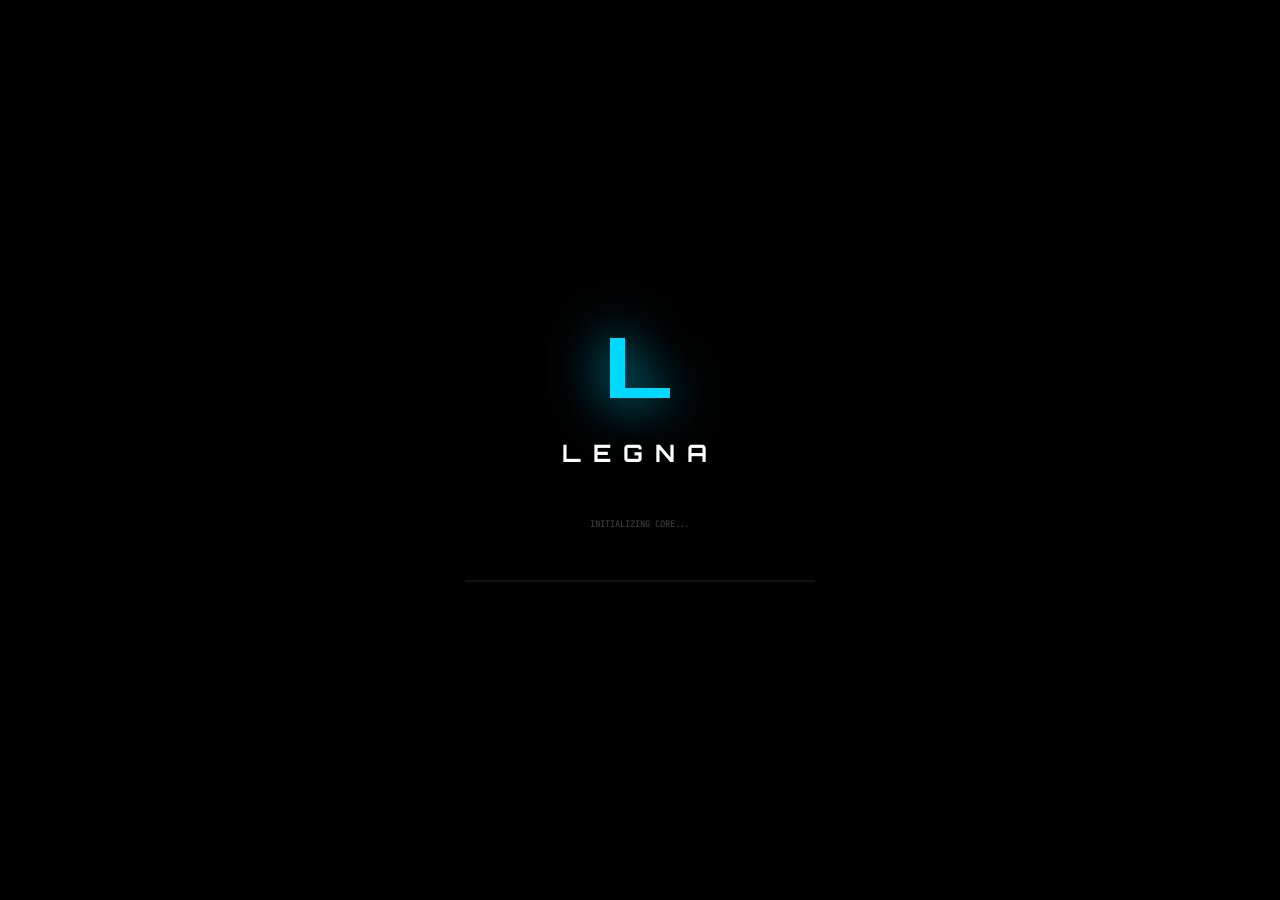
<file: ui/index.html>
<!DOCTYPE html>
<html lang="es">
<head>
    <meta charset="UTF-8">
    <meta name="viewport" content="width=device-width, initial-scale=1.0">
    <title>LEGNA CORE | NEURAL INTERFACE</title>
    <link href="https://fonts.googleapis.com/css2?family=Orbitron:wght@400;700&family=JetBrains+Mono&family=Inter:wght@300;400;600&display=swap" rel="stylesheet">
    <style>
        :root {
            --bg: #010206;
            --sidebar: #05060a;
            --cyan: #00D9FF;
            --blue: #007FFF;
            --purple: #6A5CFF;
            --text: #E0E6ED;
            --glass: rgba(16, 20, 30, 0.6);
            --border: rgba(30, 34, 45, 0.8);
            --glow: rgba(0, 217, 255, 0.4);
        }

        * { scrollbar-width: thin; scrollbar-color: #00AFCF #060B12; }
        *::-webkit-scrollbar { width: 10px; height: 10px; }
        *::-webkit-scrollbar-track { background: #060B12; border: 1px solid #142433; }
        *::-webkit-scrollbar-thumb { background: linear-gradient(180deg, #00D9FF, #356B90); border: 2px solid #060B12; border-radius: 9px; }
        *::-webkit-scrollbar-thumb:hover { background: linear-gradient(180deg, #7CF1FF, #6A5CFF); }
        *::-webkit-scrollbar-corner { background: #060B12; }
        * { margin: 0; padding: 0; box-sizing: border-box; }
        body {
            background-color: var(--bg);
            color: var(--text);
            font-family: 'Inter', sans-serif;
            overflow: hidden;
            height: 100vh;
            display: flex;
        }

        /* SIDEBAR */
        .sidebar {
            width: 260px;
            background: var(--sidebar);
            border-right: 1px solid var(--border);
            display: flex;
            flex-direction: column;
            padding: 30px 20px;
            z-index: 10;
        }

        .logo-area { display: flex; align-items: center; gap: 12px; margin-bottom: 50px; }
        .logo-area svg { filter: drop-shadow(0 0 8px var(--cyan)); }
        .logo-area h1 { font-family: 'Orbitron', sans-serif; font-size: 20px; color: var(--cyan); letter-spacing: 3px; font-weight: 700; }

        .nav-section-label { font-size: 10px; color: #444; letter-spacing: 2px; margin-bottom: 15px; margin-left: 10px; font-weight: bold; }

        .nav-item {
            display: flex;
            align-items: center;
            gap: 15px;
            padding: 14px 18px;
            color: #666;
            cursor: pointer;
            border-radius: 12px;
            transition: all 0.3s cubic-bezier(0.4, 0, 0.2, 1);
            margin-bottom: 8px;
            font-size: 13px;
            font-weight: 500;
        }
        .nav-item svg { width: 18px; height: 18px; fill: currentColor; transition: 0.3s; }
        .nav-item:hover { background: var(--glass); color: white; box-shadow: 0 4px 15px rgba(0,0,0,0.3); }
        .nav-item.active { background: rgba(0, 217, 255, 0.08); color: var(--cyan); border: 1px solid rgba(0, 217, 255, 0.2); }
        .nav-item.active svg { filter: drop-shadow(0 0 5px var(--cyan)); }

        /* MAIN CONTENT AREA */
        .main-container {
            flex: 1;
            display: flex;
            flex-direction: column;
            position: relative;
            background-image: radial-gradient(circle at 50% 50%, rgba(10, 10, 25, 0.5) 0%, transparent: 100%);
        }

        .top-bar {
            height: 90px;
            border-bottom: 1px solid var(--border);
            display: flex;
            align-items: center;
            padding: 0 40px;
            justify-content: space-between;
            background: rgba(1, 2, 6, 0.8);
            backdrop-filter: blur(10px);
            z-index: 5;
        }

        .stats-group { display: flex; gap: 40px; }
        .stat-item { text-align: left; }
        .stat-label { font-size: 9px; color: #556677; font-family: 'JetBrains Mono'; letter-spacing: 1px; margin-bottom: 4px; }
        .stat-value { font-size: 14px; font-weight: 700; color: var(--cyan); font-family: 'JetBrains Mono'; }

        /* SECTIONS */
        .section {
            display: none;
            flex: 1;
            padding: 40px 60px;
            overflow-y: auto;
        }
        .section.active { display: flex; flex-direction: column; }

        h2 { font-family: 'Orbitron', sans-serif; font-size: 38px; margin-bottom: 15px; font-weight: 700; letter-spacing: -1px; }
        .subtitle { color: #808590; margin-bottom: 40px; font-size: 16px; max-width: 600px; line-height: 1.6; }

        /* DASHBOARD CARDS */
        .card-grid { display: flex; gap: 20px; }
        .card {
            flex: 1;
            background: var(--glass);
            padding: 30px 20px;
            border-radius: 20px;
            border: 1px solid var(--border);
            text-align: center;
            transition: 0.3s;
            cursor: pointer;
        }
        .card:hover { border-color: var(--cyan); transform: translateY(-5px); box-shadow: 0 10px 20px rgba(0, 217, 255, 0.1); }
        .card-icon { width: 40px; height: 40px; margin: 0 auto 20px auto; background: rgba(255,255,255,0.03); border-radius: 12px; display: flex; align-items: center; justify-content: center; }
        .card-icon svg { width: 22px; height: 22px; }
        .card b { font-family: 'Orbitron', sans-serif; font-size: 12px; letter-spacing: 1px; color: var(--text); }
        .profile-form { max-width: 760px; background: var(--glass); border: 1px solid var(--border); border-radius: 18px; padding: 28px; display: flex; flex-direction: column; gap: 18px; }
        .profile-grid { display: grid; grid-template-columns: 1fr 1fr; gap: 18px; }
        .profile-form label { display: flex; flex-direction: column; gap: 8px; color: #91A0B0; font-size: 12px; letter-spacing: .5px; }
        .profile-form input, .profile-form textarea { background: #0A0B10; color: white; border: 1px solid var(--border); border-radius: 10px; padding: 12px; outline: none; font: inherit; }
        .profile-form textarea { min-height: 92px; resize: vertical; }
        .profile-form input:focus, .profile-form textarea:focus { border-color: var(--cyan); }
        .profile-actions { display: flex; align-items: center; gap: 14px; }
        .primary-btn { background: var(--cyan); color: #001015; border: 0; border-radius: 10px; padding: 12px 18px; cursor: pointer; font-weight: 800; }.secondary-btn { background: transparent; color: var(--cyan); border: 1px solid var(--cyan); border-radius: 10px; padding: 11px 15px; cursor: pointer; font-weight: 700; }
        #profile-status { color: var(--cyan); font-size: 13px; }

        /* HOLOGRAPHIC NEURAL MEMORY */
        .memory-hero { position: relative; min-height: 400px; display: grid; place-items: center; overflow: hidden; margin: 0 0 24px; border: 1px solid rgba(0,217,255,.14); border-radius: 24px; background: radial-gradient(ellipse at center, rgba(0,217,255,.11), rgba(7,12,23,.24) 38%, transparent 72%); isolation: isolate; }
        .memory-hero::before { content: ''; position: absolute; inset: 0; opacity: .28; background-image: linear-gradient(rgba(0,217,255,.1) 1px, transparent 1px), linear-gradient(90deg, rgba(0,217,255,.1) 1px, transparent 1px); background-size: 32px 32px; transform: perspective(430px) rotateX(62deg) translateY(120px) scale(1.7); transform-origin: center bottom; animation: grid-drift 9s linear infinite; z-index: -1; }
        .memory-hero::after { content: ''; position: absolute; width: 88%; height: 1px; top: 50%; background: linear-gradient(90deg, transparent, var(--cyan), transparent); box-shadow: 0 0 18px var(--cyan); opacity: .58; animation: scanner 3.5s ease-in-out infinite; }
        @keyframes grid-drift { to { background-position: 0 32px, 32px 0; } }
        @keyframes scanner { 0%,100% { transform: translateY(-108px); opacity: .12; } 50% { transform: translateY(108px); opacity: .8; } }
        .holo-stage { width: 330px; height: 300px; position: relative; transform-style: preserve-3d; animation: holo-float 6s ease-in-out infinite; }
        @keyframes holo-float { 0%,100% { transform: perspective(800px) rotateX(7deg) rotateY(-9deg) translateY(0); } 50% { transform: perspective(800px) rotateX(-5deg) rotateY(10deg) translateY(-13px); } }
        .holo-brain { width: 100%; height: 100%; filter: drop-shadow(0 0 9px rgba(0,217,255,.9)) drop-shadow(0 0 32px rgba(0,217,255,.35)); overflow: visible; }
        .brain-shell { fill: rgba(0,217,255,.045); stroke: #00d9ff; stroke-width: 2; stroke-linejoin: round; }
        .brain-fold { fill: none; stroke: rgba(119,101,255,.9); stroke-width: 1.3; stroke-dasharray: 5 4; }
        .synapse { stroke: #00d9ff; stroke-width: 1.25; opacity: .7; stroke-dasharray: 4 5; animation: impulse 1.8s linear infinite; }
        .synapse.violet { stroke: #806cff; animation-delay: -.9s; }
        @keyframes impulse { to { stroke-dashoffset: -30; } }
        .neuron { fill: #9cfcff; stroke: white; stroke-width: .6; transform-origin: center; animation: neuron-pulse 2.2s ease-in-out infinite; }
        .neuron.n2 { animation-delay: -.7s; }.neuron.n3 { animation-delay: -1.3s; }.neuron.n4 { animation-delay: -1.8s; }
        @keyframes neuron-pulse { 0%,100% { opacity: .65; r: 3; } 50% { opacity: 1; r: 5.5; } }
        .orbit { position: absolute; border: 1px solid rgba(0,217,255,.46); border-radius: 50%; top: 50%; left: 50%; transform-style: preserve-3d; }
        .orbit.one { width: 278px; height: 95px; margin:-48px 0 0 -139px; transform: rotateX(68deg) rotateZ(14deg); animation: orbit-one 7s linear infinite; }
        .orbit.two { width: 235px; height: 235px; margin:-118px 0 0 -118px; border-color: rgba(128,108,255,.38); transform: rotateY(66deg); animation: orbit-two 9s linear infinite reverse; }
        @keyframes orbit-one { to { transform: rotateX(68deg) rotateZ(374deg); } } @keyframes orbit-two { to { transform: rotateY(66deg) rotateZ(360deg); } }
        .holo-caption { position:absolute; bottom:19px; text-align:center; font: 11px 'JetBrains Mono'; letter-spacing:2px; color:#74eefd; text-shadow:0 0 8px var(--cyan); }
        .holo-caption span { color:#6f62ff; }
        .memory-summary { display:grid; grid-template-columns:repeat(3,1fr); gap:12px; width:min(660px,90%); position:absolute; bottom:54px; }
        .memory-metric { padding:10px 13px; background:rgba(3,9,18,.68); border:1px solid rgba(0,217,255,.17); border-radius:10px; text-align:center; backdrop-filter:blur(5px); }
        .memory-metric b { display:block; color:var(--cyan); font:700 18px 'JetBrains Mono'; }.memory-metric span { color:#708095; font:9px 'JetBrains Mono'; letter-spacing:1px; }
        @media (max-width: 800px) { .memory-hero { min-height:360px; }.memory-summary { bottom:52px; }.holo-stage { transform:scale(.84); }.profile-grid { grid-template-columns:1fr; } }

        /* AGENT OS */
        .agent-console { max-width: 930px; display:grid; grid-template-columns:minmax(360px,1.15fr) minmax(270px,.85fr); gap:20px; }
        .agent-tree, .model-panel { background:var(--glass); border:1px solid var(--border); border-radius:18px; padding:22px; }
        .tree-root { color:#eafcff; font:700 16px 'Orbitron'; letter-spacing:1px; padding-bottom:16px; border-bottom:1px solid var(--border); }.tree-root small { color:#617287; font:10px 'JetBrains Mono'; margin-left:9px; }
        .agent-node { position:relative; display:grid; grid-template-columns:18px 1fr auto; gap:10px; align-items:center; padding:13px 0 13px 21px; border-bottom:1px solid rgba(31,38,51,.55); }.agent-node::before { content:'├'; position:absolute; left:2px; color:#385267; }.agent-node:last-child::before { content:'└'; }.agent-node:last-child { border-bottom:0; }
        .agent-name { color:#e3eaf1; font:600 13px 'JetBrains Mono'; }.agent-role { color:#6f8092; font-size:11px; margin-top:3px; }.agent-model { color:#8495a7; font:10px 'JetBrains Mono'; max-width:155px; text-align:right; }.agent-model select { max-width:150px; background:#09121c; color:#9deeff; border:1px solid #214257; border-radius:5px; padding:4px; font:9px 'JetBrains Mono'; }
        .state-dot { width:10px; height:10px; border-radius:50%; background:#657486; box-shadow:0 0 8px currentColor; }.state-idle { color:#00e88a;background:#00e88a; }.state-thinking { color:#ffd74e;background:#ffd74e; }.state-waiting { color:#00b7ff;background:#00b7ff; }.state-switching { color:#ff9d3d;background:#ff9d3d; }.state-error { color:#ff5d6c;background:#ff5d6c; }.state-offline { color:#657486;background:#657486; }
        .model-panel h3 { color:var(--cyan);font:700 12px 'Orbitron';letter-spacing:1px;margin-bottom:15px; }.runtime-row,.slot-row,.catalog-row { padding:11px 0;border-bottom:1px solid rgba(31,38,51,.55);font:11px 'JetBrains Mono'; }.runtime-row:last-of-type,.catalog-row:last-child { border-bottom:0; }.online { color:#00e88a; }.offline { color:#718093; }.runtime-url { color:#66788a;display:block;margin-top:4px;overflow:hidden;text-overflow:ellipsis; }
        .model-meta { color:#8293a5;font-size:10px;margin-top:4px; }.scan-btn { width:100%;margin-top:16px;padding:10px;background:transparent;border:1px solid var(--cyan);color:var(--cyan);border-radius:9px;font-weight:bold;cursor:pointer; }.scan-btn:hover { background:rgba(0,217,255,.1); }
        .model-folder { color:#66788a;font:10px 'JetBrains Mono';line-height:1.5;word-break:break-all;margin-bottom:12px; }.agent-hint { color:#8293a5;font-size:12px;line-height:1.55;margin-top:15px; } @media(max-width:850px){.agent-console{grid-template-columns:1fr;}}

        /* CHAT INTERFACE */
        #chat-section { padding: 0; position: relative; }
        #chat-messages {
            flex: 1;
            overflow-y: auto;
            padding: 30px 40px;
            display: flex;
            flex-direction: column;
            gap: 20px;
        }
        .message {
            max-width: 70%;
            padding: 15px 20px;
            border-radius: 18px;
            font-size: 14px;
            line-height: 1.5;
            position: relative;
            animation: fadeIn 0.4s ease;
        }
        @keyframes fadeIn { from { opacity: 0; transform: translateY(10px); } to { opacity: 1; transform: translateY(0); } }

        .message.user {
            align-self: flex-end;
            background: #1A1C24;
            color: white;
            border-bottom-right-radius: 4px;
        }
        .message.legna {
            align-self: flex-start;
            background: rgba(0, 217, 255, 0.05);
            border: 1px solid rgba(0, 217, 255, 0.2);
            color: var(--cyan);
            border-bottom-left-radius: 4px;
            box-shadow: 0 0 20px rgba(0, 217, 255, 0.05);
        }

        .chat-input-container {
            padding: 30px 40px;
            background: var(--bg);
            border-top: 1px solid var(--border);
        }
        .chat-input-wrapper {
            background: #0A0B10;
            border: 1px solid var(--border);
            border-radius: 15px;
            display: flex;
            align-items: center;
            padding: 10px 20px;
            transition: 0.3s;
        }
        .chat-input-wrapper:focus-within { border-color: var(--cyan); box-shadow: 0 0 15px rgba(0, 217, 255, 0.1); }
        input#user-input {
            flex: 1;
            background: transparent;
            border: none;
            color: white;
            padding: 12px 10px;
            font-size: 14px;
            outline: none;
        }
        .chat-action-btn { background: transparent; border: none; color: #555; cursor: pointer; padding: 10px; transition: 0.3s; }
        .chat-action-btn:hover { color: var(--cyan); }

        /* RIGHT PANEL */
        .right-panel {
            width: 300px;
            background: var(--sidebar);
            border-left: 1px solid var(--border);
            padding: 30px;
            display: flex;
            flex-direction: column;
            z-index: 10;
        }

        /* SPLASH */
        #splash {
            position: fixed;
            top: 0; left: 0; width: 100%; height: 100%;
            background: black;
            z-index: 1000;
            display: flex;
            flex-direction: column;
            align-items: center;
            justify-content: center;
            transition: 1s cubic-bezier(0.7, 0, 0.3, 1);
        }
        .splash-logo { width: 100px; height: 100px; fill: var(--cyan); filter: drop-shadow(0 0 25px var(--cyan)); }
        .loader-bar { width: 350px; height: 2px; background: #111; margin-top: 50px; overflow: hidden; }
        .loader-progress { width: 0%; height: 100%; background: var(--cyan); box-shadow: 0 0 20px var(--cyan); transition: 0.1s; }
        .legna-modal[hidden] { display: none !important; }
        .legna-modal { position: fixed; inset: 0; z-index: 1500; display: grid; place-items: center; background: rgba(1, 4, 10, .72); backdrop-filter: blur(9px); }
        .legna-modal-card { width: min(440px, calc(100vw - 40px)); padding: 26px; border-radius: 18px; background: linear-gradient(145deg, #0D1521, #070B12); border: 1px solid rgba(0, 217, 255, .42); box-shadow: 0 20px 70px rgba(0,0,0,.6), 0 0 30px rgba(0,217,255,.11); }
        .legna-modal-kicker { color: #00D9FF; font: 10px 'JetBrains Mono'; letter-spacing: 2px; }
        .legna-modal h3 { margin: 10px 0 8px; color: white; font: 700 18px 'Orbitron', sans-serif; }
        .legna-modal p { color: #8192A5; margin: 0 0 18px; font-size: 13px; }
        .legna-modal input { width: 100%; border: 1px solid #243B4D; outline: none; border-radius: 9px; padding: 12px; background: #050A10; color: white; font: 13px 'JetBrains Mono'; }
        .legna-modal input:focus { border-color: #00D9FF; box-shadow: 0 0 15px rgba(0,217,255,.13); }
        .legna-modal-actions { display: flex; justify-content: flex-end; gap: 9px; margin-top: 20px; }
        .legna-modal button { border: 1px solid #2C4154; border-radius: 8px; padding: 9px 14px; background: transparent; color: #B7CBDB; cursor: pointer; font-weight: 600; }
        .legna-modal button.primary { background: #00D9FF; border-color: #00D9FF; color: #001218; }
        .mode-choice { display: grid; grid-template-columns: 1fr 1fr; gap: 10px; margin-top: 18px; }
        .mode-choice button { text-align: left; min-height: 88px; color: #AFC8D8; background: #07101A; border-color: #244559; }
        .mode-choice button:hover { border-color: #00D9FF; background: #0B2430; }
        .mode-choice b { display: block; color: #8DF2FF; margin-bottom: 8px; }.mode-choice span { font-size: 11px; color: #7F94A5; }

    </style>
</head>
<body>

    <div id="legna-modal" class="legna-modal" hidden>
        <div class="legna-modal-card" role="dialog" aria-modal="true" aria-labelledby="legna-modal-title">
            <div class="legna-modal-kicker">LEGNA WORKSPACE</div><h3 id="legna-modal-title">Nuevo proyecto</h3>
            <p id="legna-modal-description">Crea un entorno de trabajo local.</p>
            <input id="legna-modal-input" maxlength="100" autocomplete="off">
            <div class="legna-modal-actions"><button id="legna-modal-cancel">Cancelar</button><button id="legna-modal-confirm" class="primary">Crear proyecto</button></div>
        </div>
    </div>

    <div id="project-mode-modal" class="legna-modal" hidden><div class="legna-modal-card"><div class="legna-modal-kicker">LEGNA IDE · EJECUCIÓN</div><h3 id="project-mode-title">¿Cómo abrir este proyecto?</h3><p id="project-mode-description">Elige el nivel de permisos antes de iniciar el IDE.</p><div class="mode-choice"><button id="project-mode-standard"><b>Modo estándar</b><span id="project-mode-standard-desc">Permisos normales y recomendados.</span></button><button id="project-mode-admin"><b>Administrador</b><span id="project-mode-admin-desc">Windows solicitará confirmación UAC.</span></button></div></div></div>
    <div id="project-import-modal" class="legna-modal" hidden><div class="legna-modal-card"><div class="legna-modal-kicker">LEGNA WORKSPACE</div><h3>Importar proyecto</h3><p id="import-folder-name">Selecciona cómo integrar la carpeta elegida.</p><div class="mode-choice"><button id="import-reference"><b>Mantener ubicación</b><span>Crea una referencia sin mover archivos.</span></button><button id="import-move"><b>Mover a Workspace</b><span>Mueve la carpeta al espacio de LEGNA.</span></button></div><div class="legna-modal-actions"><button id="import-cancel">Cancelar</button></div></div></div>

    <div id="splash">
        <svg class="splash-logo" viewBox="0 0 100 100"><path d="M20 20 L20 80 L80 80 L80 70 L35 70 L35 20 Z" /></svg>
        <h2 style="font-size: 24px; letter-spacing: 12px; margin-top: 20px; color: white;">LEGNA</h2>
        <div id="status" style="font-family: 'JetBrains Mono'; font-size: 9px; color: #444; margin-top: 35px;">INITIALIZING CORE...</div>
        <div class="loader-bar"><div id="progress" class="loader-progress"></div></div>
    </div>

    <div class="sidebar">
        <div class="logo-area">
            <svg width="28" height="28" viewBox="0 0 100 100">
                <rect x="10" y="10" width="80" height="80" rx="15" fill="none" stroke="#00D9FF" stroke-width="8"/>
                <path d="M30 30 L30 70 L70 70" fill="none" stroke="#00D9FF" stroke-width="12" stroke-linecap="round"/>
            </svg>
            <h1>LEGNA</h1>
        </div>
        
        <div class="nav-section-label">MENU</div>
        <div class="nav-item active" onclick="showSection('dashboard', this)">
            <svg viewBox="0 0 24 24"><path d="M3 13h8V3H3v10zm0 8h8v-6H3v6zm10 0h8V11h-8v10zm0-18v6h8V3h-8z"/></svg>
            DASHBOARD
        </div>
        <div class="nav-item" onclick="showSection('chat', this)">
            <svg viewBox="0 0 24 24"><path d="M20 2H4c-1.1 0-2 .9-2 2v18l4-4h14c1.1 0 2-.9 2-2V4c0-1.1-.9-2-2-2z"/></svg>
            CHAT
        </div>
        <div class="nav-item" onclick="showSection('workspace', this)">
            <svg viewBox="0 0 24 24"><path d="M10 4H4c-1.1 0-1.99.9-1.99 2L2 18c0 1.1.9 2 2 2h16c1.1 0 2-.9 2-2V8c0-1.1-.9-2-2-2h-8l-2-2z"/></svg>
            WORKSPACE
        </div>
        <div class="nav-item" onclick="showSection('memory', this)">
            <svg viewBox="0 0 24 24"><path d="M12 2C6.48 2 2 6.48 2 12s4.48 10 10 10 10-4.48 10-10S17.52 2 12 2zm1 15h-2v-2h2v2zm0-4h-2V7h2v6z"/></svg>
            MEMORIA
        </div>
        <div class="nav-item" onclick="showSection('agents', this)">
            <svg viewBox="0 0 24 24"><path d="M12 2C6.48 2 2 6.48 2 12s4.48 10 10 10 10-4.48 10-10S17.52 2 12 2zm0 18c-4.41 0-8-3.59-8-8s3.59-8 8-8 8 3.59 8 8-3.59 8-8 8z"/><circle cx="12" cy="12" r="3"/></svg>
            AGENTES
        </div>
        
        <div style="flex:1"></div>
        <div class="nav-item" onclick="showSection('profile', this)">
            <svg viewBox="0 0 24 24"><path d="M12 12c2.21 0 4-1.79 4-4s-1.79-4-4-4-4 1.79-4 4 1.79 4 4 4zm0 2c-2.67 0-8 1.34-8 4v2h16v-2c0-2.66-5.33-4-8-4z"/></svg>
            PERFIL
        </div>
    </div>

    <div class="main-container">
        <div class="top-bar">
            <div class="stats-group">
                <div class="stat-item"><div class="stat-label">CPU LOAD</div><div class="stat-value" id="cpu-val">0%</div></div>
                <div class="stat-item"><div class="stat-label">RAM USAGE</div><div class="stat-value" id="ram-val">0%</div></div>
                <div class="stat-item"><div class="stat-label">STATUS</div><div class="stat-value" style="color: #00FF41">ACTIVE</div></div>
            </div>
            <div style="text-align: right">
                <div class="stat-label">AI CORE</div>
                <div style="font-weight: bold; font-size: 13px; font-family: 'Orbitron';">LEGNA CORE v2.5</div>
            </div>
        </div>

        <!-- DASHBOARD SECTION -->
        <div id="dashboard-section" class="section active">
            <h2 id="welcome-text">Iniciando...</h2>
            <p class="subtitle">Bienvenido a la Interfaz Neural. Todos los sistemas operativos listos para ejecución.</p>
            <div class="card-grid">
                <div class="card"><div class="card-icon"><svg viewBox="0 0 24 24"><path fill="#00D9FF" d="M20 6h-8l-2-2H4c-1.1 0-1.99.9-1.99 2L2 18c0 1.1.9 2 2 2h16c1.1 0 2-.9 2-2V8c0-1.1-.9-2-2-2z"/></svg></div><b>Archivos</b></div>
                <div class="card"><div class="card-icon"><svg viewBox="0 0 24 24"><path fill="#6A5CFF" d="M9.4 16.6L4.8 12l4.6-4.6L8 6l-6 6 6 6 1.4-1.4zm5.2 0l4.6-4.6-4.6-4.6L16 6l6 6-6 6-1.4-1.4z"/></svg></div><b>Código</b></div>
                <div class="card"><div class="card-icon"><svg viewBox="0 0 24 24"><path fill="#FFB300" d="M15.5 14h-.79l-.28-.27C15.41 12.59 16 11.11 16 9.5 16 5.91 13.09 3 9.5 3S3 5.91 3 9.5 5.91 16 9.5 16c1.61 0 3.09-.59 4.23-1.57l.27.28v.79l5 4.99L20.49 19l-4.99-5zm-6 0C7.01 14 5 11.99 5 9.5S7.01 5 9.5 5 14 7.01 14 9.5 11.99 14 9.5 14z"/></svg></div><b>Buscar</b></div>
            </div>
        </div>

        <!-- CHAT SECTION -->
        <div id="chat-section" class="section">
            <div id="chat-messages">
                <div class="message legna">Hola, soy LEGNA. ¿En qué puedo asistirte hoy en este canal seguro?</div>
            </div>
            <div class="chat-input-container">
                <div class="chat-input-wrapper">
                    <button class="chat-action-btn"><svg viewBox="0 0 24 24" width="20" height="20" fill="currentColor"><path d="M16.5 6v11.5c0 2.21-1.79 4-4 4s-4-1.79-4-4V5c0-1.38 1.12-2.5 2.5-2.5s2.5 1.12 2.5 2.5v10.5c0 .55-.45 1-1 1s-1-.45-1-1V6H10v9.5c0 1.38 1.12 2.5 2.5 2.5s2.5-1.12 2.5-2.5V5c0-2.21-1.79-4-4-4S7 2.79 7 5v12.5c0 3.31 2.69 6 6 6s6-2.69 6-6V6h-1.5z"/></svg></button>
                    <input type="text" id="user-input" placeholder="Pregúntale cualquier cosa a LEGNA..." onkeydown="if(event.key==='Enter') sendMessage()">
                    <button class="chat-action-btn" onclick="sendMessage()"><svg viewBox="0 0 24 24" width="20" height="20" fill="#00D9FF"><path d="M2.01 21L23 12 2.01 3 2 10l15 2-15 2z"/></svg></button>
                </div>
            </div>
        </div>

        <!-- WORKSPACE SECTION -->
        <div id="workspace-section" class="section">
            <h2>WORKSPACE</h2>
            <p class="subtitle">Gestión de proyectos y archivos activos.</p>

            <!-- HERO CARD: Crear Nuevo Proyecto -->
            <div style="background: #0A0B10; border: 2px solid #00D9FF; border-radius: 24px; padding: 40px; text-align: center; margin: 30px 0;">
                <h3 style="color: #00D9FF; font-size: 28px; margin-bottom: 10px;">Crear Nuevo Proyecto</h3>
                <p style="color: #8899AA; margin-bottom: 25px;">Inicia un nuevo entorno de trabajo profesional</p>
                
                <button onclick="createNewProject()" 
                        style="background: #00D9FF; color: black; border: none; padding: 14px 40px; border-radius: 14px; font-weight: bold; font-size: 15px; cursor: pointer;">
                    CREAR PROYECTO
                </button>
                
                <div style="margin-top: 20px;">
                    <button onclick="importProject()" 
                            style="background: transparent; border: 2px solid #00D9FF; color: #00D9FF; padding: 14px 40px; border-radius: 14px; font-weight: bold; cursor: pointer;">
                        IMPORTAR PROYECTO
                    </button>
                </div>
            </div>

            <h3 style="margin-bottom: 15px; color: #00D9FF;">Tus Proyectos</h3>
            <div id="projects-list" style="display: flex; flex-direction: column; gap: 12px;"></div>
        </div>

        <!-- MEMORY SECTION -->
        <div id="memory-section" class="section">
            <h2>NEURAL MEMORY</h2>
            <p class="subtitle">Núcleo de memoria visual — recuerdos categorizados y conexiones activas.</p>
            <div class="memory-hero">
                <div class="holo-stage" aria-label="Cerebro holográfico de Legna">
                    <div class="orbit one"></div><div class="orbit two"></div>
                    <svg class="holo-brain" viewBox="0 0 330 300" role="img">
                        <defs><radialGradient id="brainGlow"><stop stop-color="#00d9ff" stop-opacity=".26"/><stop offset="1" stop-color="#00d9ff" stop-opacity="0"/></radialGradient></defs>
                        <ellipse cx="165" cy="145" rx="138" ry="118" fill="url(#brainGlow)" opacity=".6"/>
                        <path class="brain-shell" d="M87 100 C72 68 96 42 126 52 C145 31 180 38 193 56 C228 42 253 66 244 96 C267 120 253 153 235 163 C239 194 212 216 185 207 C164 230 128 224 116 203 C80 210 63 176 78 150 C57 133 66 109 87 100 Z"/>
                        <path class="brain-fold" d="M92 101 C119 83 139 96 146 120 C132 142 110 135 92 151 M147 58 C158 86 179 91 195 73 M180 105 C210 91 233 110 222 134 C207 148 198 161 216 180 M116 202 C128 177 149 172 166 193 M157 121 C174 138 172 167 153 177"/>
                        <line class="synapse" x1="105" y1="100" x2="145" y2="120"/><line class="synapse violet" x1="145" y1="120" x2="190" y2="105"/><line class="synapse" x1="190" y1="105" x2="220" y2="135"/><line class="synapse violet" x1="145" y1="120" x2="154" y2="176"/><line class="synapse" x1="154" y1="176" x2="118" y2="185"/><line class="synapse violet" x1="154" y1="176" x2="207" y2="172"/>
                        <circle class="neuron" cx="105" cy="100" r="3"/><circle class="neuron n2" cx="145" cy="120" r="3"/><circle class="neuron n3" cx="190" cy="105" r="3"/><circle class="neuron n4" cx="220" cy="135" r="3"/><circle class="neuron n2" cx="154" cy="176" r="3"/><circle class="neuron n3" cx="118" cy="185" r="3"/><circle class="neuron n4" cx="207" cy="172" r="3"/>
                    </svg>
                </div>
                <div class="memory-summary">
                    <div class="memory-metric"><b id="memory-count">0</b><span>RECUERDOS</span></div>
                    <div class="memory-metric"><b id="memory-categories">0</b><span>CATEGORÍAS</span></div>
                    <div class="memory-metric"><b id="memory-state">IDLE</b><span>ESTADO</span></div>
                </div>
                <div class="holo-caption">NEURAL CORE <span>//</span> HOLOGRAPHIC LINK ACTIVE</div>
            </div>
            <div id="memory-list" style="display:grid;grid-template-columns:repeat(auto-fill,minmax(240px,1fr));gap:15px;"></div>
        </div>
        <div id="agents-section" class="section">
            <h2>NEURAL AGENTS</h2>
            <p class="subtitle">Un solo cerebro, especializaciones internas y un máximo de dos modelos activos.</p>
            <div class="agent-console">
                <div class="agent-tree"><div class="tree-root">◉ LEGNA BRAIN <small id="brain-runtime">DESCUBRIENDO RUNTIME…</small></div><div id="agent-tree-list"></div><p class="agent-hint">Los agentes comparten identidad, memoria y políticas de Legna. Las herramientas externas siguen desactivadas hasta contar con confirmación y permisos.</p></div>
                <div class="model-panel"><h3>MODEL MANAGER</h3><div id="runtime-list"></div><div id="model-slots"></div><h3 style="margin-top:18px;">CATÁLOGO GGUF</h3><div id="model-folder" class="model-folder"></div><div id="model-catalog"></div><h3 style="margin-top:18px;">ACTIVIDAD RECIENTE</h3><div id="agent-activity"></div><button class="scan-btn" onclick="importModel()">IMPORTAR MODELO GGUF</button><button class="scan-btn" onclick="loadAgents(true)">ESCANEAR MODELOS</button></div>
            </div>
        </div>
        <div id="profile-section" class="section">
            <h2>USER PROFILE</h2>
            <p class="subtitle">Tu identidad se guarda localmente en la memoria neural y se utiliza para personalizar el contexto.</p>
            <form id="profile-form" class="profile-form" onsubmit="saveProfile(event)">
                <div class="profile-grid">
                    <label>Nombre<input id="profile-nombre" maxlength="80" placeholder="Tu nombre"></label>
                    <label>Segundo nombre<input id="profile-segundo_nombre" maxlength="80" placeholder="Opcional"></label>
                    <label>Edad<input id="profile-edad" type="number" min="1" max="130" placeholder="Opcional"></label>
                    <label>Ubicación<input id="profile-ubicacion" maxlength="120" placeholder="Ciudad o zona"></label>
                    <label>Pronombres<input id="profile-pronombres" maxlength="60" placeholder="Opcional"></label>
                    <label>Idioma principal<input id="profile-idioma" maxlength="60" placeholder="Ejemplo: Español"></label>
                    <label>Zona horaria<input id="profile-zona_horaria" maxlength="80" placeholder="Ejemplo: America/Chicago"></label>
                    <label>Ocupación o rol<input id="profile-ocupacion" maxlength="120" placeholder="Ejemplo: desarrollador"></label>
                </div>
                <label>Habilidades y herramientas<textarea id="profile-habilidades" maxlength="1000" placeholder="Lenguajes, herramientas y conocimientos que ya manejas."></textarea></label>
                <label>Intereses<textarea id="profile-intereses" maxlength="1000" placeholder="Temas que te interesan aprender o explorar."></textarea></label>
                <label>Objetivos<textarea id="profile-objetivos" maxlength="1000" placeholder="Objetivos personales, profesionales o del proyecto."></textarea></label>
                <label>Estilo de comunicación<input id="profile-estilo_comunicacion" maxlength="300" placeholder="Ejemplo: directo, técnico y conciso"></label>
                <label>Accesibilidad y preferencias de interfaz<input id="profile-accesibilidad" maxlength="500" placeholder="Ejemplo: fuente grande, poco movimiento, alto contraste"></label>
                <label>Preferencias<textarea id="profile-preferencias" maxlength="1000" placeholder="Cómo prefieres que LEGNA te ayude."></textarea></label>
                <label>Biografía o contexto voluntario<textarea id="profile-bio" maxlength="4000" placeholder="Información que quieras que LEGNA tenga en cuenta. Evita incluir secretos, contraseñas o datos bancarios."></textarea></label>
                <div class="profile-actions"><button class="primary-btn" type="submit">GUARDAR PERFIL</button><button class="secondary-btn" type="button" onclick="importBiography()">IMPORTAR BIOGRAFÍA</button><span id="profile-status" aria-live="polite"></span></div>
            </form>
        </div>
    </div>

    <div class="right-panel">
        <div class="nav-section-label">MONITOR</div>
        <div class="monitor-box">
            <svg viewBox="0 0 24 24" fill="#00D9FF" style="width:40px;height:40px;"><path d="M12 2C6.48 2 2 6.48 2 12s4.48 10 10 10 10-4.48 10-10S17.52 2 12 2zm-1 14.5v-9l6 4.5-6 4.5z"/></svg>
            <div style="margin-top:10px">CORE_ACTIVE</div>
        </div>
        <div class="stat-label">MEMORY CONTEXT</div>
        <div id="context-percent" style="font-size: 20px; font-weight: 800; color: var(--cyan); margin: 10px 0;">0%</div>
        <div style="width: 100%; height: 4px; background: #111; border-radius: 2px; overflow: hidden;">
            <div id="context-progress" style="width: 0%; height: 100%; background: var(--cyan); transition: width .3s;"></div>
        </div>
        <div id="system-detail" style="margin-top:16px;color:#667788;font:11px 'JetBrains Mono';line-height:1.6;">Cargando telemetría…</div>

        <!-- Botones de herramientas -->
        <div style="margin-top: 30px;">
            <button onclick="window.pywebview.api.open_monaco()" 
                    style="width:100%; margin-bottom:10px; padding:12px; background:#6A5CFF; color:white; border:none; border-radius:10px; font-weight:bold; cursor:pointer;">
                Abrir Monaco Editor
            </button>
            <button onclick="openTerminal()"
                    style="width:100%; padding:12px; background:#00D9FF; color:black; border:none; border-radius:10px; font-weight:bold; cursor:pointer;">
                Abrir Terminal
            </button>
        </div>
    </div>

    <script>
        let currentConversationId = null;
        const apiReady = () => window.pywebview && window.pywebview.api;
        const byId = id => document.getElementById(id);
        const escapeHTML = value => String(value ?? '').replace(/[&<>'"]/g, c => ({'&':'&amp;','<':'&lt;','>':'&gt;',"'":'&#39;','"':'&quot;'}[c]));

        function showSection(id, btn) {
            document.querySelectorAll('.section').forEach(s => s.classList.remove('active'));
            byId(id + '-section').classList.add('active');
            document.querySelectorAll('.nav-item').forEach(i => i.classList.remove('active'));
            if (btn) btn.classList.add('active');
            if (id === 'workspace') loadProjects();
            if (id === 'memory') loadMemories();
            if (id === 'profile') loadProfile();
            if (id === 'agents') loadAgents();
        }

        function addMessage(text, sender) {
            const box = byId('chat-messages'), div = document.createElement('div');
            div.className = 'message ' + sender;
            div.innerText = text;
            box.appendChild(div);
            box.scrollTop = box.scrollHeight;
        }

        async function sendMessage() {
            const input = byId('user-input'), text = input.value.trim();
            if (!text || !apiReady()) return;
            addMessage(text, 'user'); input.value = ''; input.disabled = true;
            try {
                const result = await window.pywebview.api.process_chat(text, currentConversationId);
                if (!result.ok) throw new Error(result.error || 'No se pudo procesar el mensaje.');
                currentConversationId = result.conversation_id;
                addMessage(result.response, 'legna');
                refreshContext(result.context);
                loadAgents();
            } catch (error) {
                addMessage('No pude procesar el mensaje: ' + error.message, 'legna');
            } finally { input.disabled = false; input.focus(); }
        }

        async function loadSystemStats() {
            if (!apiReady()) return;
            try {
                const stats = await window.pywebview.api.get_system_stats();
                byId('cpu-val').innerText = `${stats.cpu_percent}%`;
                byId('ram-val').innerText = `${stats.ram_percent}%`;
                byId('system-detail').innerText = `${stats.host}\n${stats.platform}\nRAM ${stats.ram_used_gb} / ${stats.ram_total_gb} GB`;
            } catch (_) { byId('system-detail').innerText = 'Telemetría no disponible'; }
        }

        function refreshContext(context) {
            const count = (context?.commands?.length || 0) + (context?.projects?.length || 0) + Object.values(context?.identity || {}).filter(Boolean).length;
            const percentage = Math.min(100, count * 10);
            byId('context-percent').innerText = percentage + '%';
            byId('context-progress').style.width = percentage + '%';
        }

        const stateLabels = { idle:'LIBRE', thinking:'PENSANDO', waiting:'ESPERANDO', switching:'CAMBIANDO', error:'ERROR', offline:'OFFLINE' };
        async function loadAgents(forceScan = false) {
            if (!apiReady()) return;
            try {
                const dashboard = forceScan ? await window.pywebview.api.rescan_models() : await window.pywebview.api.get_agents_dashboard();
                const agentState = forceScan ? await window.pywebview.api.get_agents_dashboard() : dashboard;
                const data = forceScan ? { agents: agentState.agents || [], activity: agentState.activity || [], models: dashboard } : dashboard;
                const models = data.models, activeRuntime = models.runtimes.find(r => r.id === models.active_runtime);
                byId('brain-runtime').innerText = activeRuntime ? activeRuntime.label.toUpperCase() : 'NINGÚN RUNTIME ONLINE';
                byId('agent-tree-list').innerHTML = data.agents.map(agent => { const selected = agent.assigned_model || 'auto'; const options = models.options.map(option => `<option value="${escapeHTML(option.id)}" ${option.id === selected ? 'selected' : ''}>${escapeHTML(option.name)}</option>`).join(''); return `<div class="agent-node"><i class="state-dot state-${escapeHTML(agent.state)}"></i><div><div class="agent-name">${escapeHTML(agent.name)}</div><div class="agent-role">${escapeHTML(agent.role)}</div></div><div class="agent-model"><select data-agent-model="${escapeHTML(agent.id)}">${options}</select><br><span class="state-${escapeHTML(agent.state)}">${stateLabels[agent.state] || agent.state}</span></div></div>`; }).join('');
                document.querySelectorAll('[data-agent-model]').forEach(select => select.onchange = async () => { try { await window.pywebview.api.assign_agent_model(select.dataset.agentModel, select.value); await loadAgents(); } catch (error) { alert('No se pudo asignar el modelo: ' + error.message); } });
                const ratingsByModel = Object.fromEntries(models.ratings.map(r => [r.model_id, r]));
                byId('runtime-list').innerHTML = models.runtimes.map(runtime => `<div class="runtime-row"><span class="${runtime.status}">● ${runtime.status === 'online' ? 'ONLINE' : 'OFFLINE'}</span> — ${escapeHTML(runtime.label)}<span class="runtime-url">${escapeHTML(runtime.url)}${runtime.models.length ? ' · ' + runtime.models.map(id => `${escapeHTML(id)} ★${ratingsByModel[id]?.stars ?? 3.0}`).join(' · ') : ''}</span></div>`).join('');
                byId('model-slots').innerHTML = models.slots.map(slot => `<div class="slot-row">SLOT ${slot.slot} · ${escapeHTML(slot.purpose)}<span class="runtime-url">${slot.model ? escapeHTML(slot.model) : 'Disponible'}</span></div>`).join('');
                byId('model-folder').innerText = `Carpeta: ${models.models_dir}`;
                byId('agent-activity').innerHTML = data.activity.length ? data.activity.map(task => `<div class="catalog-row"><span class="${task.status === 'completed' ? 'online' : task.status === 'error' ? 'state-error' : 'state-thinking'}">●</span> ${escapeHTML(task.intent.toUpperCase())}<div class="model-meta">${escapeHTML(task.agents.join(' → '))} · ${escapeHTML(task.status)}</div></div>`).join('') : '<div class="catalog-row model-meta">Sin tareas todavía.</div>';
                byId('model-catalog').innerHTML = models.catalog.length ? models.catalog.map(model => `<div class="catalog-row"><span class="${model.valid ? 'online' : 'offline'}">${model.valid ? '●' : '●'}</span> ${escapeHTML(model.name)}<div class="model-meta">${model.size_gb} GB · ${escapeHTML(model.type)} · ${model.valid ? 'GGUF válido' : 'archivo no válido'}</div></div>`).join('') : '<div class="catalog-row model-meta">No hay archivos GGUF. Copia modelos en data/models/.</div>';
            } catch (error) { byId('agent-tree-list').innerHTML = `<div class="agent-hint" style="color:#ff7180">No se pudo cargar Agent OS: ${escapeHTML(error.message)}</div>`; }
        }

        async function importModel() {
            if (!apiReady()) return;
            try {
                const path = await window.pywebview.api.select_model_file();
                if (!path) return;
                await window.pywebview.api.import_model(path);
                await loadAgents(true);
            } catch (error) { alert('No se pudo importar el modelo: ' + error.message); }
        }

        async function loadProjects() {
            if (!apiReady()) return;
            const container = byId('projects-list');
            try {
                const projects = await window.pywebview.api.get_projects();
                container.innerHTML = projects.length ? '' : '<div style="color:#667788;padding:16px;">Aún no hay proyectos.</div>';
                projects.forEach(p => {
                    const div = document.createElement('div');
                    div.style.cssText = 'background:#0A0B10;border:1px solid #1F2633;border-radius:14px;padding:16px;display:flex;justify-content:space-between;align-items:center;';
                    div.innerHTML = `<div><strong style="color:white;">${escapeHTML(p.name)}</strong><br><small style="color:#667788;">${Number(p.file_count) || 0} archivos · ${Number(p.size_mb) || 0} MB</small></div><button style="background:#00D9FF;color:black;border:none;padding:8px 18px;border-radius:8px;font-weight:bold;cursor:pointer;">Abrir</button>`;
                    div.querySelector('button').onclick = () => openIDE(p.id);
                    container.appendChild(div);
                });
            } catch (_) { container.innerHTML = '<div style="color:#FF7777;">No se pudieron cargar los proyectos.</div>'; }
        }

        async function loadMemories() {
            if (!apiReady()) return;
            const container = byId('memory-list');
            try {
                const memories = await window.pywebview.api.get_neural_memories();
                container.innerHTML = memories.length ? '' : '<div style="color:#667788;">Aún no hay recuerdos guardados.</div>';
                refreshContext({ identity: {}, commands: [], projects: Array(memories.length).fill(0) });
                byId('memory-count').innerText = memories.length;
                byId('memory-categories').innerText = new Set(memories.map(m => m.category)).size;
                byId('memory-state').innerText = memories.length ? 'SYNC' : 'IDLE';
                memories.forEach(m => {
                    const div = document.createElement('div'); div.style.cssText = 'background:#0A0B10;border:1px solid #1F2633;border-radius:14px;padding:16px;';
                    div.innerHTML = `<div style="color:#00D9FF;font-size:11px;margin-bottom:4px;">${escapeHTML(m.category)}</div><div style="font-weight:bold;color:white;">${escapeHTML(m.key)}</div><div style="color:#8899AA;margin-top:4px;">${escapeHTML(m.value)}</div>`;
                    container.appendChild(div);
                });
            } catch (_) { container.innerHTML = '<div style="color:#FF7777;">No se pudo cargar la memoria.</div>'; }
        }

        async function loadProfile() {
            if (!apiReady()) return;
            try {
                const profile = await window.pywebview.api.get_profile();
                ['nombre','segundo_nombre','edad','ubicacion','pronombres','idioma','zona_horaria','ocupacion','habilidades','intereses','objetivos','estilo_comunicacion','accesibilidad','preferencias','bio'].forEach(key => byId('profile-' + key).value = profile[key] || '');
                if (profile.nombre) byId('welcome-text').innerText = `Hola ${profile.nombre}, soy LEGNA.`;
            } catch (_) { byId('profile-status').innerText = 'No se pudo cargar el perfil.'; }
        }

        async function saveProfile(event) {
            event.preventDefault(); if (!apiReady()) return;
            const status = byId('profile-status'); status.innerText = 'Guardando…';
            const profile = Object.fromEntries(['nombre','segundo_nombre','edad','ubicacion','pronombres','idioma','zona_horaria','ocupacion','habilidades','intereses','objetivos','estilo_comunicacion','accesibilidad','preferencias','bio'].map(key => [key, byId('profile-' + key).value]));
            try {
                const result = await window.pywebview.api.save_profile(profile);
                status.innerText = 'Perfil guardado localmente ✓';
                const name = result.profile.nombre;
                if (name) byId('welcome-text').innerText = `Hola ${name}, soy LEGNA.`;
                loadMemories();
            } catch (error) { status.innerText = 'Error: ' + error.message; }
        }

        function chooseExecutionMode(kind) {
            return new Promise(resolve => {
                const modal = byId('project-mode-modal');
                const isTerminal = kind === 'terminal';
                byId('project-mode-title').innerText = isTerminal ? '¿Cómo abrir la terminal?' : '¿Cómo abrir este proyecto?';
                byId('project-mode-description').innerText = isTerminal ? 'Elige el nivel de permisos antes de iniciar LEGNA Terminal.' : 'Elige el nivel de permisos antes de iniciar el IDE.';
                byId('project-mode-standard-desc').innerText = isTerminal ? 'Ejecuta comandos con tus permisos actuales.' : 'Permisos normales y recomendados.';
                byId('project-mode-admin-desc').innerText = 'Windows solicitará confirmación UAC.';
                byId('project-mode-standard').onclick = () => { modal.hidden = true; resolve('standard'); };
                byId('project-mode-admin').onclick = () => { modal.hidden = true; resolve('admin'); };
                modal.hidden = false;
            });
        }
        async function openIDE(projectId) {
            if (!projectId || !apiReady()) return;
            const mode = await chooseExecutionMode('ide');
            try { await window.pywebview.api.open_ide(projectId, mode); }
            catch (error) { alert('No se pudo abrir LEGNA IDE: ' + error.message); }
        }
        async function openTerminal() {
            if (!apiReady()) return;
            const mode = await chooseExecutionMode('terminal');
            try { await window.pywebview.api.open_terminal(mode); }
            catch (error) { alert('No se pudo abrir la terminal: ' + error.message); }
        }

        function askText({ title, description, confirmLabel, value = '', placeholder = '' }) {
            return new Promise(resolve => {
                const modal = byId('legna-modal'), input = byId('legna-modal-input');
                byId('legna-modal-title').innerText = title; byId('legna-modal-description').innerText = description;
                byId('legna-modal-confirm').innerText = confirmLabel; input.value = value; input.placeholder = placeholder;
                const close = result => { modal.hidden = true; byId('legna-modal-confirm').onclick = null; byId('legna-modal-cancel').onclick = null; input.onkeydown = null; resolve(result); };
                byId('legna-modal-confirm').onclick = () => close(input.value.trim());
                byId('legna-modal-cancel').onclick = () => close(null);
                input.onkeydown = event => { if (event.key === 'Enter') close(input.value.trim()); if (event.key === 'Escape') close(null); };
                modal.hidden = false; setTimeout(() => input.focus(), 0);
            });
        }

        async function importBiography() {
            if (!apiReady()) return;
            const status = byId('profile-status'); status.innerText = 'Selecciona un documento…';
            try {
                const path = await window.pywebview.api.select_biography_file();
                if (!path) { status.innerText = ''; return; }
                status.innerText = 'Leyendo y analizando localmente…';
                const result = await window.pywebview.api.import_biography(path);
                await loadProfile(); loadMemories();
                status.innerText = result.saved.length ? `Biografía importada · ${result.saved.length} campos revisables` : 'Documento guardado como contexto importado.';
            } catch (error) { status.innerText = 'No se pudo importar: ' + error.message; }
        }

        async function createNewProject() {
            if (!apiReady()) return;
            const name = await askText({ title: 'Crear nuevo proyecto', description: 'Elige un nombre para el entorno de trabajo de LEGNA.', confirmLabel: 'CREAR PROYECTO', placeholder: 'Ejemplo: mi-aplicacion' });
            if (!name) return;
            try { await window.pywebview.api.create_project(name); await loadProjects(); }
            catch (error) { alert('No se pudo crear el proyecto: ' + error.message); }
        }
        async function importProject() {
            if (!apiReady()) return;
            try {
                const folder = await window.pywebview.api.select_project_directory();
                if (!folder) return;
                const modal = byId('project-import-modal'); byId('import-folder-name').innerText = `Carpeta seleccionada: ${folder}`;
                const close = () => { modal.hidden = true; };
                byId('import-reference').onclick = async () => { close(); await finishImport(folder, false); };
                byId('import-move').onclick = async () => { close(); await finishImport(folder, true); };
                byId('import-cancel').onclick = close; modal.hidden = false;
            } catch (error) { alert('No se pudo seleccionar la carpeta: ' + error.message); }
        }
        async function finishImport(folder, move) {
            try { await window.pywebview.api.import_project(folder, move); await loadProjects(); }
            catch (error) { alert('No se pudo importar el proyecto: ' + error.message); }
        }

        function startInterface() {
            loadSystemStats(); loadProfile(); loadMemories(); loadAgents();
            setInterval(loadSystemStats, 2000);
            let p = 0; const interval = setInterval(() => {
                p += 4; byId('progress').style.width = p + '%';
                if (p >= 100) { clearInterval(interval); setTimeout(() => { byId('splash').style.transform = 'translateY(-100%)'; setTimeout(() => byId('splash').style.display = 'none', 700); }, 250); }
            }, 25);
        }
        window.addEventListener('pywebviewready', startInterface);
        // Allows the page to remain usable in a regular browser preview.
        setTimeout(() => { if (apiReady() && byId('splash').style.display !== 'none') startInterface(); }, 500);
    </script>
</body>
</html>
</file>
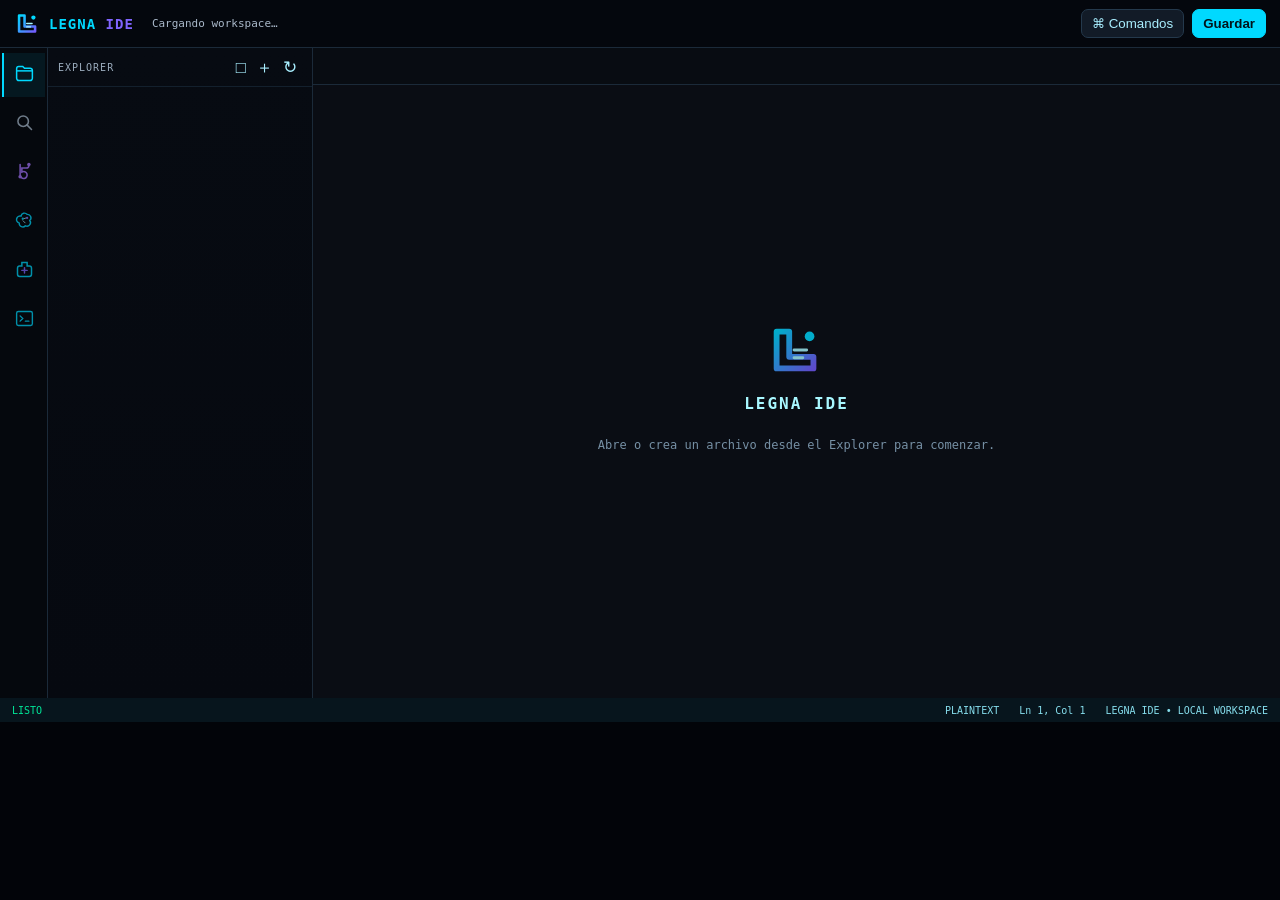
<file: ui/ide/index.html>
<!doctype html>
<html lang="es">
<head>
  <meta charset="utf-8"><meta name="viewport" content="width=device-width,initial-scale=1">
  <title>LEGNA IDE</title>
  <link rel="stylesheet" href="css/theme.css">
  <link rel="stylesheet" data-name="vs/editor/editor.main" href="vendor/monaco/vs/editor/editor.main.css">
</head>
<body>
  <header class="ide-toolbar">
    <div class="brand"><img src="assets/legna-ide-mark.svg" alt=""><span>LEGNA <b>IDE</b></span></div>
    <div id="workspace-name" class="workspace-title">Cargando workspace…</div>
    <div class="toolbar-actions"><button id="command-button" data-tip="Ctrl+Shift+P">⌘ Comandos</button><button id="save-button" data-tip="Ctrl+S">Guardar</button></div>
  </header>
  <main class="ide-shell">
    <nav class="activity-bar" aria-label="Vistas del IDE">
      <button class="activity active" data-view="explorer" data-tip="Explorer"><img src="assets/explorer.svg" alt="Explorer"></button>
      <button class="activity" data-view="search" data-tip="Buscar archivos"><img src="assets/search.svg" alt="Buscar"></button>
      <button class="activity" data-view="git" data-tip="Control Git"><img src="assets/git.svg" alt="Git"></button>
      <button class="activity" data-view="ai" data-tip="Legna Code"><img src="assets/brain.svg" alt="IA"></button>
      <button class="activity" data-view="plugins" data-tip="Plugins"><img src="assets/plugins.svg" alt="Plugins"></button>
      <button class="activity terminal-toggle" data-view="terminal" data-tip="Terminal"><img src="assets/terminal.svg" alt="Terminal"></button>
    </nav>
    <aside class="explorer-panel"><div id="side-heading" class="panel-heading"><span id="side-title">EXPLORER</span><div id="side-actions"><button id="new-folder" data-tip="Nueva carpeta">□</button><button id="new-file" data-tip="Nuevo archivo">＋</button><button id="refresh-tree" data-tip="Actualizar">↻</button></div></div><div id="side-content"><div id="tree" class="tree" role="tree"></div></div></aside>
    <section class="editor-zone"><div id="editor-empty" class="editor-empty"><img src="assets/legna-ide-mark.svg" alt=""><h2>LEGNA IDE</h2><p>Abre o crea un archivo desde el Explorer para comenzar.</p></div><div id="tabs" class="tabs" role="tablist"></div><div id="editor" aria-label="Editor de código"></div></section>
  </main>
  <section id="bottom-panel" class="bottom-panel" hidden><div class="panel-tabs"><button class="selected" data-panel="terminal">TERMINAL</button><button data-panel="problems">PROBLEMAS <span id="problem-count">0</span></button><button data-panel="output">SALIDA</button><button data-panel="ai">IA</button><button data-panel="git">GIT</button><button id="hide-panel">×</button></div><div id="terminal-panel" class="bottom-content"><div id="terminal-tabs" class="terminal-tabs"></div><pre id="terminal-output" class="terminal-output">Crea una terminal para empezar.</pre><div class="terminal-input"><button id="new-terminal">＋</button><input id="terminal-command" placeholder="Escribe un comando explícito y presiona Enter"><button id="run-terminal">Ejecutar</button></div></div><div id="problems-panel" class="bottom-content" hidden><div class="problems-actions"><button id="analyze-workspace">Analizar workspace</button><button id="fix-problem">Corregir con Legna Code</button></div><div id="problems-list"></div></div><div id="output-panel" class="bottom-content" hidden></div><div id="ai-panel" class="bottom-content" hidden><div class="ai-actions"><button data-ai="explain">Explicar</button><button data-ai="document">Documentar</button><button data-ai="tests">Pruebas</button><button data-ai="fix">Corregir</button><button data-ai="refactor">Refactorizar</button><button data-ai="optimize">Optimizar</button></div><pre id="ai-response" class="ai-response">Selecciona código o abre un archivo y elige una acción de Legna Code.</pre><div id="ai-apply-row" hidden><button id="ai-apply">Aplicar propuesta</button><span>Se aplicará solo tras tu confirmación.</span></div></div><div id="plugins-panel" class="bottom-content" hidden><div class="plugin-header"><span>PLUGINS DEL WORKSPACE</span><button id="plugins-refresh">Actualizar</button></div><div id="plugins-list" class="plugins-list"></div></div><div id="git-panel" class="bottom-content" hidden><div class="git-actions"><button id="git-refresh">Actualizar</button><button id="git-stage-all">Stage todo</button><button id="git-commit">Commit local</button><span id="git-branch"></span></div><div id="git-changes" class="git-changes"></div><pre id="git-diff" class="git-diff"></pre></div></section>
  <div id="context-menu" class="context-menu" hidden></div>
  <div id="search-overlay" class="search-overlay" hidden><div class="search-dialog"><div class="search-mode"><span id="search-title">IR A ARCHIVO</span><kbd id="search-shortcut">Ctrl+P</kbd></div><input id="search-input" autocomplete="off" placeholder="Escribe para buscar archivos…"><div id="search-results" class="search-results"></div><div class="search-hint">Enter abre · Esc cierra · Ctrl+Shift+F búsqueda de texto</div></div></div>
  <div id="execution-dialog" class="execution-dialog" hidden><div class="execution-card"><div class="dialog-kicker">LEGNA IDE · EJECUCIÓN</div><h3>¿Cómo quieres abrir este workspace?</h3><p>El modo estándar protege el sistema. El modo administrador solicitará confirmación real de Windows y abrirá una instancia elevada.</p><div class="execution-options"><button id="mode-standard"><b>Modo estándar</b><span>Editar, terminal y herramientas con tus permisos actuales.</span></button><button id="mode-admin"><b>Solicitar administrador</b><span>Para tareas que requieren privilegios del sistema.</span></button></div><div id="execution-status" class="execution-status"></div></div></div>
  <div id="ide-dialog" class="ide-dialog-overlay" hidden><div class="ide-dialog" role="dialog" aria-modal="true" aria-labelledby="ide-dialog-title"><div class="dialog-kicker">LEGNA IDE · WORKSPACE</div><h3 id="ide-dialog-title">Nuevo archivo</h3><p id="ide-dialog-description">Crea un documento dentro del proyecto actual.</p><div class="dialog-fields"><label>Nombre<input id="ide-dialog-name" maxlength="120" autocomplete="off" placeholder="Ejemplo: main"></label><label id="ide-dialog-format-row">Formato<input id="ide-dialog-format" maxlength="20" list="file-formats" placeholder=".py"><datalist id="file-formats"><option value=".py"><option value=".js"><option value=".ts"><option value=".html"><option value=".css"><option value=".json"><option value=".md"><option value=".yaml"><option value=".sql"><option value=".txt"></datalist></label></div><div class="dialog-actions"><button id="ide-dialog-cancel">Cancelar</button><button id="ide-dialog-confirm">Crear archivo</button></div></div></div>
  <footer class="statusbar"><span id="status">LISTO</span><span id="language">PLAINTEXT</span><span id="cursor">Ln 1, Col 1</span><span>LEGNA IDE • LOCAL WORKSPACE</span></footer>
  <script src="vendor/monaco/vs/loader.js"></script>
  <script>require.config({ paths: { vs: "vendor/monaco/vs" } });</script>
  <script src="js/state.js"></script><script src="js/editor.js"></script><script src="js/app.js"></script>
</body></html>
</file>
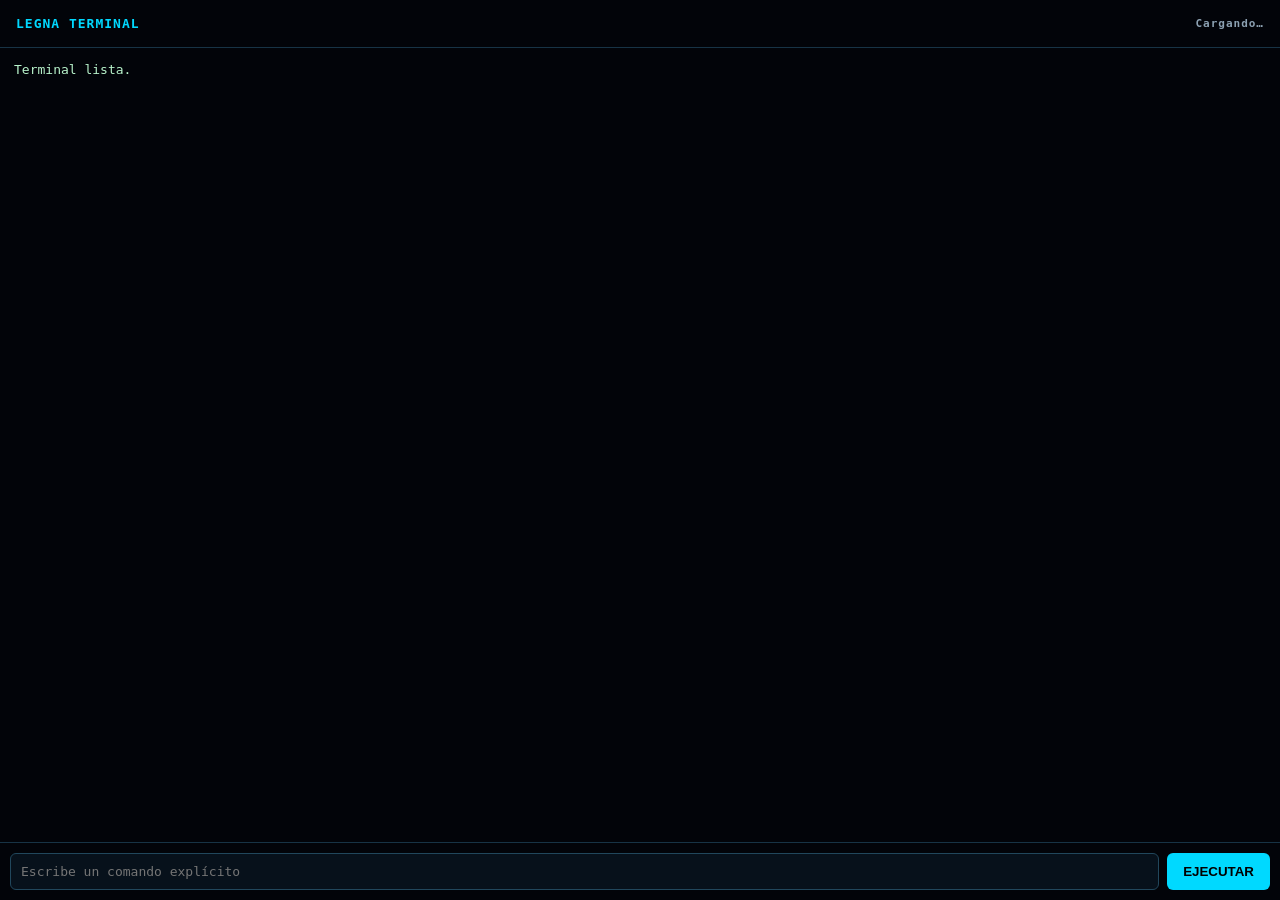
<file: ui/terminal/index.html>
<!doctype html><html lang="es"><head><meta charset="utf-8"><title>LEGNA Terminal</title><style>:root{--c:#00d9ff;--bg:#020409}*{box-sizing:border-box;scrollbar-width:thin;scrollbar-color:#00d9ff #07111b}*::-webkit-scrollbar{width:10px;height:10px}*::-webkit-scrollbar-track{background:#07111b}*::-webkit-scrollbar-thumb{background:linear-gradient(180deg,#00d9ff,#286f91);border:2px solid #07111b;border-radius:8px}*::-webkit-scrollbar-thumb:hover{background:#8ff4ff}body{margin:0;height:100vh;background:var(--bg);color:#d9f8ff;font:13px Consolas,monospace;display:flex;flex-direction:column}.head{height:48px;display:flex;align-items:center;padding:0 16px;border-bottom:1px solid #173345;color:var(--c);font-weight:bold;letter-spacing:1px}.head span{margin-left:auto;color:#8ca1b2;font-size:11px}.out{flex:1;margin:0;padding:14px;overflow:auto;white-space:pre-wrap;color:#b8f3cb}.input{display:flex;gap:8px;padding:10px;border-top:1px solid #173345}.input input{flex:1;background:#07111b;border:1px solid #21475c;border-radius:6px;color:white;padding:10px;font:13px Consolas,monospace;outline:0}.input button{background:var(--c);border:0;border-radius:6px;padding:0 16px;font-weight:bold;cursor:pointer}</style></head><body><div class="head">LEGNA TERMINAL <span id="mode">Cargando…</span></div><pre id="out" class="out">Terminal lista.</pre><div class="input"><input id="cmd" placeholder="Escribe un comando explícito" autofocus><button id="run">EJECUTAR</button></div><script>const out=document.getElementById('out'),cmd=document.getElementById('cmd');async function run(){const text=cmd.value.trim();if(!text)return;out.textContent+='\n> '+text+'\n';cmd.value='';try{const r=await window.pywebview.api.terminal_run(text);out.textContent+=(r.output||'(sin salida)')+'\n';}catch(e){out.textContent+='Error: '+e.message+'\n'}out.scrollTop=out.scrollHeight}document.getElementById('run').onclick=run;cmd.onkeydown=e=>{if(e.key==='Enter')run()};window.addEventListener('pywebviewready',async()=>{const x=await window.pywebview.api.terminal_info();document.getElementById('mode').textContent=x.mode==='admin'?'ADMINISTRADOR':'ESTÁNDAR'})</script></body></html>
</file>
<file: ui/ide/css/theme.css>
:root{--bg:#020409;--panel:#070a11;--panel2:#0b1019;--line:#1b2a39;--text:#dce9f3;--muted:#718399;--cyan:#00d9ff;--violet:#8065ff;--green:#00e598}.search-overlay[hidden],.context-menu[hidden],.bottom-content[hidden],.bottom-panel[hidden],.ide-dialog-overlay[hidden],.execution-dialog[hidden]{display:none!important}*{box-sizing:border-box;scrollbar-width:thin;scrollbar-color:#00aeca #07101a}*::-webkit-scrollbar{width:10px;height:10px}*::-webkit-scrollbar-track{background:#07101a;border:1px solid #183043}*::-webkit-scrollbar-thumb{background:linear-gradient(180deg,#00d9ff,#286f91);border:2px solid #07101a;border-radius:8px}*::-webkit-scrollbar-thumb:hover{background:linear-gradient(180deg,#9bf6ff,#8065ff)}*::-webkit-scrollbar-corner{background:#07101a}body{margin:0;height:100vh;overflow:hidden;background:var(--bg);color:var(--text);font:13px Inter,Segoe UI,sans-serif}.ide-toolbar{height:48px;display:flex;align-items:center;border-bottom:1px solid var(--line);background:rgba(5,8,14,.96);padding:0 14px;gap:18px}.brand{display:flex;gap:8px;align-items:center;font:700 14px Orbitron,monospace;letter-spacing:1px;color:var(--cyan)}.brand img{width:27px;height:27px}.brand b{color:var(--violet)}.workspace-title{color:#aab9ca;flex:1;font:11px JetBrains Mono,monospace}.toolbar-actions{display:flex;gap:8px}.toolbar-actions button,.panel-heading button{background:#121b27;border:1px solid #24394c;color:#a9efff;border-radius:7px;padding:6px 10px;cursor:pointer}.toolbar-actions button:last-child{background:var(--cyan);color:#00141b;border-color:var(--cyan);font-weight:700}.ide-shell{height:calc(100vh - 48px - 24px - 178px);min-height:300px;display:grid;grid-template-columns:48px 265px 1fr}.activity-bar{background:#05080d;border-right:1px solid var(--line);padding-top:5px;display:flex;align-items:center;flex-direction:column;gap:5px}.activity{position:relative;background:transparent;border:0;border-left:2px solid transparent;padding:10px;cursor:pointer;opacity:.65}.activity:hover,.activity.active{background:rgba(0,217,255,.08);border-left-color:var(--cyan);opacity:1}.activity img{width:21px;height:21px}.activity[data-tip]:hover::after,.panel-heading button[data-tip]:hover::after{content:attr(data-tip);position:absolute;left:47px;top:50%;transform:translateY(-50%);z-index:120;white-space:nowrap;padding:6px 8px;border:1px solid rgba(0,217,255,.38);border-radius:6px;background:#0a131d;color:#9df3ff;box-shadow:0 8px 25px rgba(0,0,0,.42);font:10px JetBrains Mono,monospace;letter-spacing:.3px}.panel-heading button[data-tip]{position:relative}.panel-heading button[data-tip]:hover::after{left:auto;right:0;top:27px;transform:none}.editor-zone{position:relative}.editor-empty{position:absolute;z-index:3;inset:37px 0 0;display:grid;place-content:center;text-align:center;color:#7690a5;pointer-events:none;background:#0a0d14}.editor-empty[hidden]{display:none!important}.editor-empty img{width:62px;margin:auto;opacity:.78}.editor-empty h2{color:#a8f7ff;font:700 16px Orbitron,monospace;letter-spacing:2px}.editor-empty p{font:12px JetBrains Mono,monospace}.plugin-header{display:flex;justify-content:space-between;color:#8feeff;font:10px JetBrains Mono,monospace}.plugin-header button,.plugin-toggle{border:1px solid #285269;background:#0e202b;color:#99efff;border-radius:5px;padding:4px 8px;cursor:pointer}.plugin-row{padding:9px 4px;border-bottom:1px solid #17303e}.plugin-row b{color:#d9f6ff;font-size:12px}.plugin-row p{margin:3px 0;color:#73889b;font:10px JetBrains Mono,monospace}.plugin-meta{display:flex;justify-content:space-between;align-items:center;color:#8aa0b3;font:10px JetBrains Mono,monospace}.explorer-panel{background:linear-gradient(180deg,#070b12,#060910);border-right:1px solid var(--line);overflow:auto}.panel-heading{height:39px;display:flex;justify-content:space-between;align-items:center;padding:0 10px;color:#9aabbc;font:10px JetBrains Mono,monospace;letter-spacing:1px;border-bottom:1px solid #13202d}.panel-heading button{padding:2px 5px;border:0;background:transparent;font-size:17px}.tree{padding:6px}.side-search{width:calc(100% - 12px);margin:8px 6px;padding:8px;background:#08121d;border:1px solid #214458;color:#dffaff;border-radius:6px;outline:0;font:11px JetBrains Mono,monospace}.side-cards{padding:10px;color:#9ab2c3;font:11px JetBrains Mono,monospace}.side-card{display:block;width:calc(100% - 14px);margin:7px;padding:10px;text-align:left;background:#0b1823;border:1px solid #245068;border-radius:8px;color:#9df0ff;cursor:pointer;font:11px JetBrains Mono,monospace}.side-card:hover{background:#102b38}.side-plugin-card{margin:8px;padding:10px;background:#09131e;border:1px solid #1d4055;border-radius:8px}.side-plugin-card b{color:#9df0ff;font:12px JetBrains Mono,monospace}.side-plugin-card p{color:#7890a4;font-size:10px;line-height:1.4}.tree-item{width:100%;border:0;background:transparent;color:#b9c8d6;text-align:left;padding:6px;border-radius:5px;display:flex;gap:7px;align-items:center;cursor:pointer}.tree-item:hover,.tree-item.open{background:rgba(0,217,255,.08);color:white}.tree-item .icon{color:var(--cyan);font-size:12px}.tree-children{padding-left:13px}.tree-item[draggable=true]{cursor:grab}.tree-item.drag-over{outline:1px solid var(--cyan);background:rgba(0,217,255,.13)}.context-menu{position:fixed;z-index:50;min-width:178px;padding:5px;background:rgba(8,14,23,.98);border:1px solid #25445a;border-radius:9px;box-shadow:0 14px 35px rgba(0,0,0,.45);backdrop-filter:blur(12px)}.context-menu button{display:block;width:100%;padding:8px 10px;text-align:left;background:transparent;border:0;border-radius:5px;color:#c9d9e6;font:12px Inter,sans-serif;cursor:pointer}.context-menu button:hover{background:rgba(0,217,255,.12);color:#7df1ff}.context-menu .danger{color:#ff8190}.search-overlay{position:fixed;inset:0;z-index:80;background:rgba(1,4,9,.55);display:grid;place-items:start center;padding-top:12vh;backdrop-filter:blur(4px)}.search-dialog{width:min(680px,88vw);background:#09111b;border:1px solid #25506a;border-radius:12px;box-shadow:0 24px 80px rgba(0,0,0,.6);overflow:hidden}.search-mode{height:33px;padding:0 12px;display:flex;align-items:center;justify-content:space-between;color:#84eaff;font:10px JetBrains Mono,monospace;letter-spacing:1px;border-bottom:1px solid #1b3446}.search-mode kbd{color:#70869a}.search-dialog input{width:100%;border:0;outline:0;background:#0d1723;color:#ecf7ff;padding:13px;font:14px JetBrains Mono,monospace}.search-results{max-height:360px;overflow:auto}.search-result{width:100%;display:flex;gap:9px;align-items:baseline;border:0;background:transparent;color:#d3e0eb;text-align:left;padding:9px 13px;cursor:pointer}.search-result:hover,.search-result.selected{background:rgba(0,217,255,.12)}.search-result .where{color:#72879b;font:10px JetBrains Mono,monospace;margin-left:auto}.search-result .line{color:#aa7cff}.search-hint{padding:8px 12px;color:#647c91;font:10px JetBrains Mono,monospace;border-top:1px solid #1b3446}.execution-dialog{position:fixed;inset:0;z-index:110;display:grid;place-items:center;background:rgba(1,5,10,.76);backdrop-filter:blur(8px)}.execution-card{width:min(580px,90vw);padding:27px;border:1px solid rgba(0,217,255,.46);border-radius:16px;background:linear-gradient(145deg,#0d1723,#080d14);box-shadow:0 24px 80px rgba(0,0,0,.65)}.execution-card h3{margin:9px 0;color:#e8faff;font:700 18px Orbitron,monospace}.execution-card p{color:#879bad;font-size:12px;line-height:1.55}.execution-options{display:grid;grid-template-columns:1fr 1fr;gap:10px;margin-top:18px}.execution-options button{padding:14px;text-align:left;border:1px solid #28485e;border-radius:10px;background:#09121c;color:#b9d4e5;cursor:pointer}.execution-options button:hover{border-color:var(--cyan);background:#0d2531}.execution-options b{display:block;color:#a7f5ff;margin-bottom:6px}.execution-options span{font-size:11px;color:#8095a8}.execution-status{min-height:18px;margin-top:12px;color:#ffcf87;font:11px JetBrains Mono,monospace}@media(max-width:520px){.execution-options{grid-template-columns:1fr}}.ide-dialog-overlay{position:fixed;inset:0;z-index:90;display:grid;place-items:center;background:rgba(1,5,10,.7);backdrop-filter:blur(7px)}.ide-dialog{width:min(500px,90vw);padding:25px;border-radius:15px;background:linear-gradient(145deg,#0d1723,#080d14);border:1px solid rgba(0,217,255,.45);box-shadow:0 22px 70px rgba(0,0,0,.65)}.dialog-kicker{color:var(--cyan);font:10px JetBrains Mono,monospace;letter-spacing:1.7px}.ide-dialog h3{margin:9px 0 7px;color:#edfaff;font:700 17px Orbitron,monospace}.ide-dialog p{margin:0 0 18px;color:#8094a7;font-size:12px}.dialog-fields{display:grid;grid-template-columns:1fr 115px;gap:10px}.dialog-fields label{display:flex;flex-direction:column;gap:6px;color:#8ea4b8;font:10px JetBrains Mono,monospace}.dialog-fields label[hidden]{display:none!important}.dialog-fields input{min-width:0;border:1px solid #284156;border-radius:7px;outline:0;background:#050a10;color:#eefaff;padding:10px;font:12px JetBrains Mono,monospace}.dialog-fields input:focus{border-color:var(--cyan);box-shadow:0 0 13px rgba(0,217,255,.14)}.dialog-actions{display:flex;justify-content:flex-end;gap:8px;margin-top:20px}.dialog-actions button{padding:8px 12px;border:1px solid #314c61;border-radius:7px;background:transparent;color:#b5c8d8;cursor:pointer}.dialog-actions button:last-child{background:var(--cyan);border-color:var(--cyan);color:#00161d;font-weight:bold}@media(max-width:500px){.dialog-fields{grid-template-columns:1fr}}.editor-zone{display:flex;flex-direction:column;min-width:0;background:#0a0d14}.tabs{height:37px;display:flex;overflow:auto;background:#080c12;border-bottom:1px solid var(--line)}.tab{background:#0e141e;color:#8193a6;border:0;border-right:1px solid var(--line);padding:0 12px;min-width:120px;cursor:pointer;display:flex;gap:8px;align-items:center}.tab.active{background:#0a0d14;color:#eaf7ff;border-top:2px solid var(--cyan)}.tab.dirty::after{content:'●';color:var(--cyan);font-size:9px}.tab .close{margin-left:auto;color:#7c8d9f}.tab .close{position:relative}.tab .close[data-tip]:hover::after{content:attr(data-tip);position:absolute;bottom:21px;right:0;z-index:120;white-space:nowrap;padding:5px 7px;border:1px solid rgba(0,217,255,.38);border-radius:5px;background:#0a131d;color:#9df3ff;font:10px JetBrains Mono,monospace}.tab .close:hover{color:#ff7482}#editor{flex:1;min-height:0}.bottom-panel{height:178px;background:#060a10;border-top:1px solid var(--line)}.panel-tabs{height:35px;display:flex;align-items:center;gap:17px;padding:0 12px;border-bottom:1px solid #162331}.panel-tabs button{border:0;background:transparent;color:#778ba0;font:10px JetBrains Mono,monospace;letter-spacing:.7px;cursor:pointer}.panel-tabs .selected{color:var(--cyan);height:35px;border-bottom:2px solid var(--cyan)}.panel-tabs #hide-panel{margin-left:auto;font-size:17px}.bottom-content{height:142px;padding:8px 12px;color:#a7b9cb;font:12px JetBrains Mono,monospace}.terminal-tabs{height:23px;display:flex;gap:5px}.terminal-tabs button{border:0;border-radius:4px;background:#121d29;color:#8ba1b4;padding:3px 8px;cursor:pointer}.terminal-tabs button.active{color:#9cf4ff;background:#163345}.terminal-output{height:76px;margin:0;overflow:auto;white-space:pre-wrap;color:#c4f6d0}.terminal-input{display:flex;gap:7px}.terminal-input input{flex:1;border:1px solid #203849;border-radius:5px;background:#091019;color:#dce9f3;padding:6px 8px;font:12px JetBrains Mono,monospace;outline:none}.terminal-input button{border:1px solid #215063;background:#0d202b;color:#83efff;border-radius:5px;padding:4px 9px;cursor:pointer}.problem-row,.git-row{padding:6px 3px;border-bottom:1px solid #172534}.problem-row.error{color:#ff8c9a}.ai-actions{display:flex;gap:6px;flex-wrap:wrap;margin-bottom:7px}.ai-actions button,#ai-apply{border:1px solid #31536b;background:#0c1c28;color:#8cf0ff;border-radius:5px;padding:4px 8px;cursor:pointer;font:11px JetBrains Mono,monospace}.ai-actions button:hover{background:#133548}.ai-response{margin:0;height:68px;overflow:auto;white-space:pre-wrap;color:#bed2e2;font:11px JetBrains Mono,monospace}.ai-apply-row{display:flex;align-items:center;gap:10px;margin-top:5px;color:#8296a8;font-size:10px}.ai-apply-row button{background:#00d9ff;color:#001118;border-color:#00d9ff;font-weight:bold}.problems-actions{display:flex;gap:6px;margin-bottom:6px}.problems-actions button{border:1px solid #493b31;background:#211912;color:#ffd09b;border-radius:5px;padding:4px 8px;cursor:pointer;font:10px JetBrains Mono,monospace}.git-actions{display:flex;gap:6px;align-items:center;margin-bottom:6px}.git-actions button{border:1px solid #39426c;background:#17152a;color:#c2bcff;border-radius:5px;padding:4px 8px;cursor:pointer;font:10px JetBrains Mono,monospace}.git-actions span{margin-left:auto;color:#a88cff;font:10px JetBrains Mono,monospace}.git-changes{max-height:75px;overflow:auto}.git-row{display:flex;gap:8px;align-items:center;cursor:pointer}.git-row:hover{background:rgba(128,101,255,.12)}.git-row button{font-size:10px;border:0;background:#18313a;color:#8effe9;border-radius:4px;cursor:pointer}.git-diff{height:43px;overflow:auto;margin:5px 0 0;color:#bdcfdd;font:10px JetBrains Mono,monospace;white-space:pre-wrap}.statusbar{height:24px;display:flex;align-items:center;gap:20px;padding:0 12px;background:#07151d;color:#86ddec;font:10px JetBrains Mono,monospace}.statusbar span:first-child{margin-right:auto;color:var(--green)}@media(max-width:720px){.explorer-panel{width:0;overflow:hidden}.ide-shell{grid-template-columns:42px 1fr}.bottom-panel{height:130px}.ide-shell{height:calc(100vh - 48px - 24px - 130px)}.workspace-title{display:none}}
</file>
